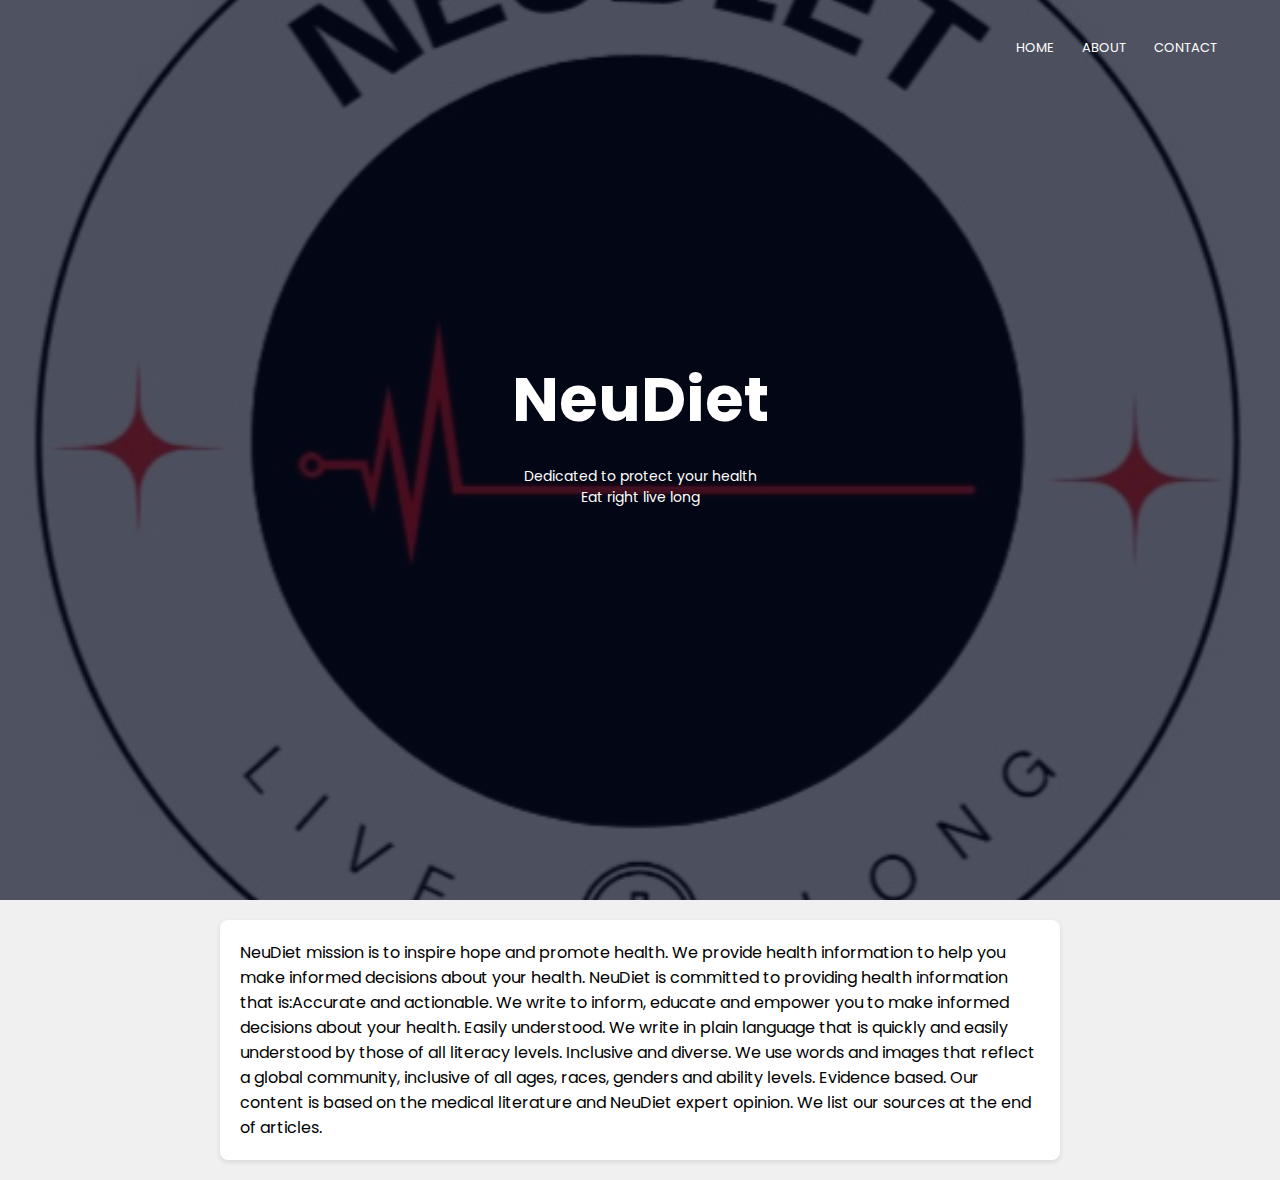
<file: clinical/about.html>
<!DOCTYPE html>
<html lang="en">
<head>
<meta charset="UTF-8">
<meta name="viewport" content="width=device-width, initial-scale=1.0">
<title>NeuDiet</title>
<link rel="stylesheet" href="style.css">
<link href="https://fonts.googleapis.com/css?family=Poppins:100,200,300,400,600,700&display=swap" rel="stylesheet">
<link rel="stylesheet" href="https://stackpath.bootstrapcdn.com/font-awesome/4.7.0/css/font-awesome.min.css"> 
</head>
<body>
    <section class="header">
        <nav>
            <a href="index.html"></a>
            <div class="nav-links" id="navLinks">  
                <i class="fa fa-close" onclick="hideMenu()"></i>
                <ul>
                    <li><a href="test2.html">HOME</a></li>
                    <li><a href="about.html">ABOUT</a></li>
                    <li><a href="contact.html">CONTACT</a></li>
                </ul>
            </div>
            <i class="fa fa-bars" onclick="showMenu()"></i>
        </nav>
        
        <div class="text-box">
            <h1>NeuDiet</h1>
            <p>Dedicated to protect your health</br>Eat right live long</p>
        </div>
    </section>
<div class="container">
<title>ABOUT US</title>
NeuDiet mission is to inspire hope and promote health. We provide health information to help you make informed decisions about your health.
NeuDiet is committed to providing health information that is:Accurate and actionable. 
We write to inform, educate and empower you to make informed decisions about your health.
Easily understood. We write in plain language that is quickly and easily understood by those of all literacy levels.
Inclusive and diverse. We use words and images that reflect a global community, inclusive of all ages, races, genders and ability levels.
Evidence based. Our content is based on the medical literature and NeuDiet expert opinion. We list our sources at the end of articles.
</div>
</body>
</html>
</file>
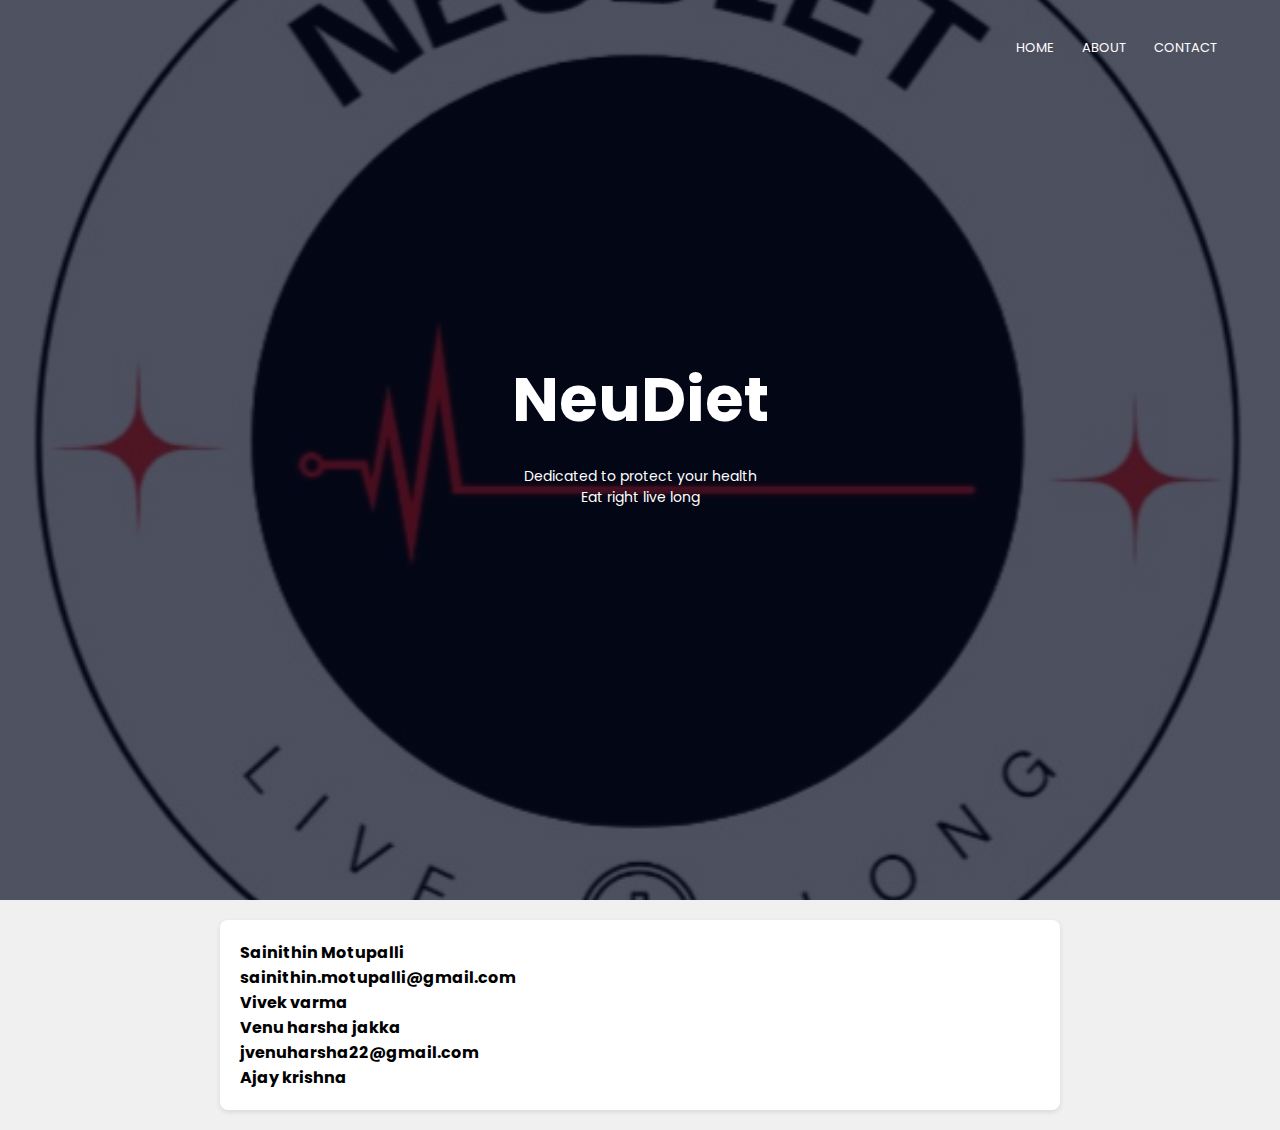
<file: clinical/contact.html>
<!DOCTYPE html>
<html lang="en">
<head>
<meta charset="UTF-8">
<meta name="viewport" content="width=device-width, initial-scale=1.0">
<title>NeuDiet</title>
<link rel="stylesheet" href="style.css">
<link href="https://fonts.googleapis.com/css?family=Poppins:100,200,300,400,600,700&display=swap" rel="stylesheet">
<link rel="stylesheet" href="https://stackpath.bootstrapcdn.com/font-awesome/4.7.0/css/font-awesome.min.css"> 
</head>
<body>
    <section class="header">
        <nav>
            <a href="index.html"></a>
            <div class="nav-links" id="navLinks">  
                <i class="fa fa-close" onclick="hideMenu()"></i>
                <ul>
                    <li><a href="test2.html">HOME</a></li>
                    <li><a href="about.html">ABOUT</a></li>
                    <li><a href="contact.html">CONTACT</a></li>
                </ul>
            </div>
            <i class="fa fa-bars" onclick="showMenu()"></i>
        </nav>
        
        <div class="text-box">
            <h1>NeuDiet</h1>
            <p>Dedicated to protect your health</br>Eat right live long</p>
        </div>
    </section>
    <div class="container">
    <b>Sainithin Motupalli<br>
    sainithin.motupalli@gmail.com<br>
    Vivek varma<br>
    Venu harsha jakka<br>
    jvenuharsha22@gmail.com<br>
    Ajay krishna<br></b>
    </div>
</body>
</html>
</file>
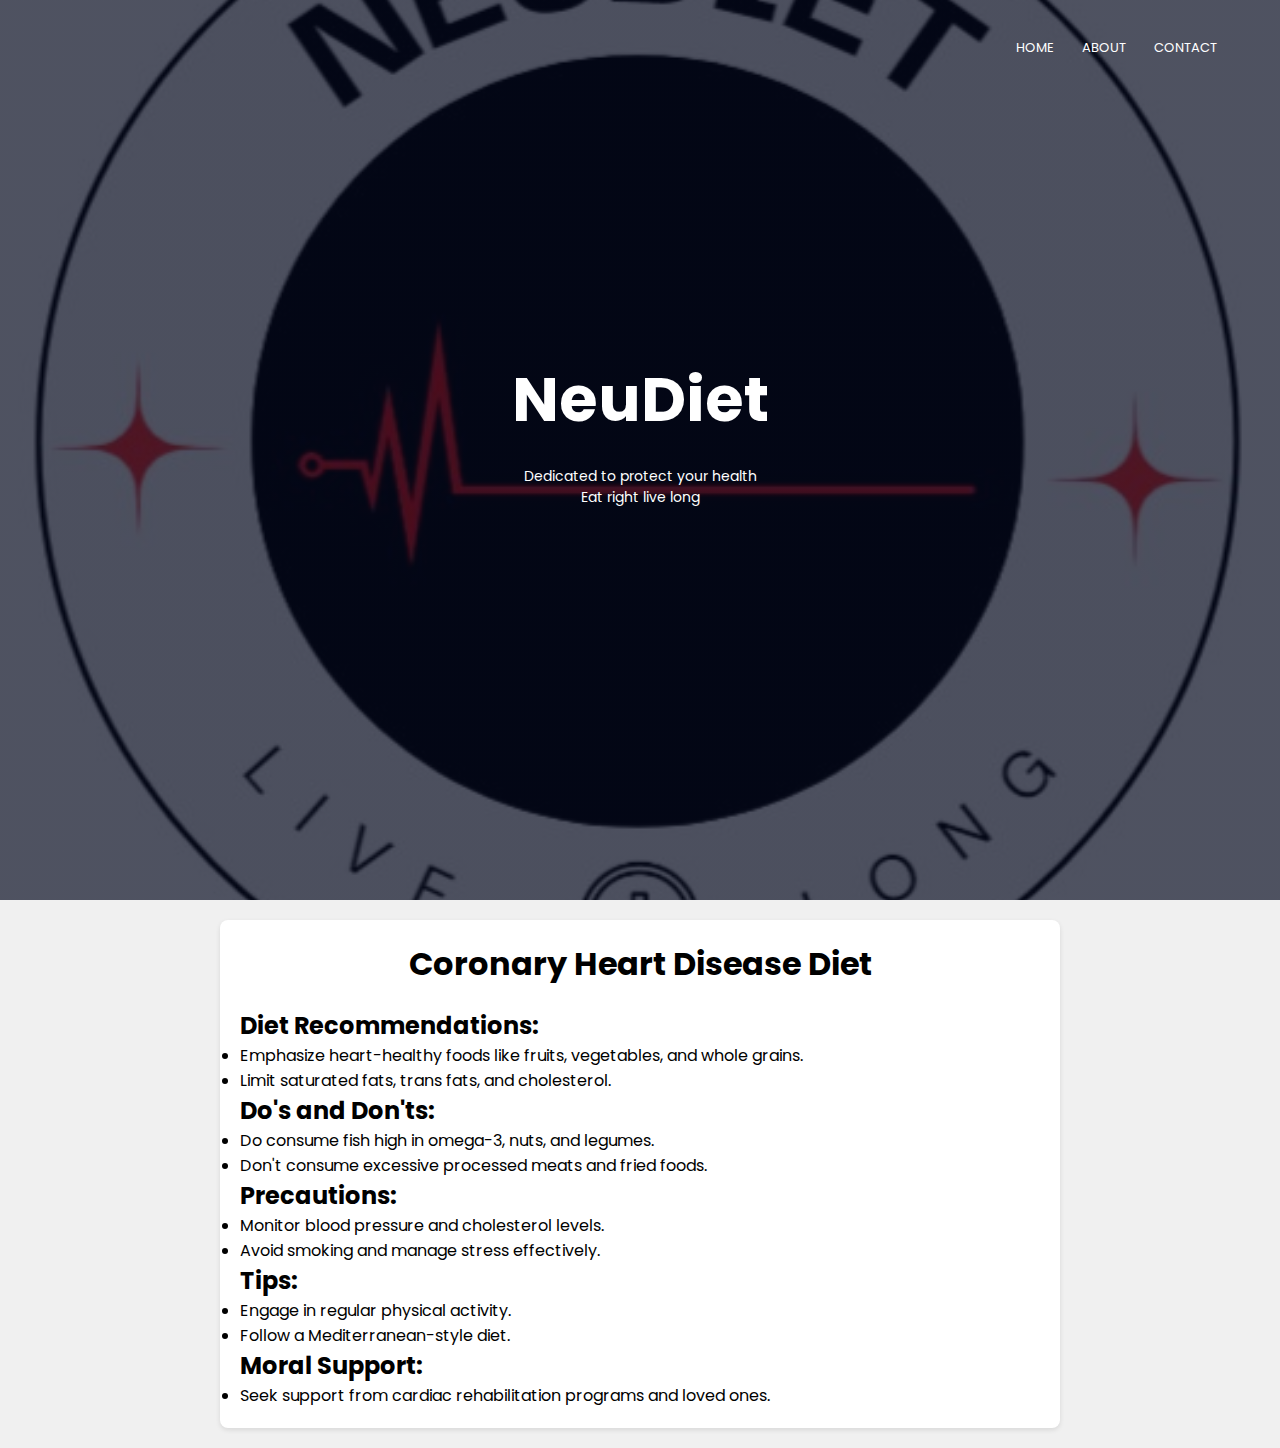
<file: clinical/diet_coronary_heart_disease.html>
<!DOCTYPE html>
<html lang="en">
<head>
<meta charset="UTF-8">
<meta name="viewport" content="width=device-width, initial-scale=1.0">
<title>NeuDiet</title>
<link rel="stylesheet" href="style.css">
<link href="https://fonts.googleapis.com/css?family=Poppins:100,200,300,400,600,700&display=swap" rel="stylesheet">
<link rel="stylesheet" href="https://stackpath.bootstrapcdn.com/font-awesome/4.7.0/css/font-awesome.min.css"> 
</head>
<body>
    <section class="header">
        <nav>
            <a href="index.html"></a>
            <div class="nav-links" id="navLinks">  
                <i class="fa fa-close" onclick="hideMenu()"></i>
                <ul>
                    <li><a href="test2.html">HOME</a></li>
                    <li><a href="about.html">ABOUT</a></li>
                    <li><a href="contact.html">CONTACT</a></li>
                </ul>
            </div>
            <i class="fa fa-bars" onclick="showMenu()"></i>
        </nav>
        
        <div class="text-box">
            <h1>NeuDiet</h1>
            <p>Dedicated to protect your health</br>Eat right live long</p>
        </div>
    </section>
    <div class="container">
<title>Coronary Heart Disease Diet</title>
</head>
<body>
    <h1>Coronary Heart Disease Diet</h1>
    <h2>Diet Recommendations:</h2>
    <ul>
        <li>Emphasize heart-healthy foods like fruits, vegetables, and whole grains.</li>
        <li>Limit saturated fats, trans fats, and cholesterol.</li>
    </ul>
    <h2>Do's and Don'ts:</h2>
    <ul>
        <li>Do consume fish high in omega-3, nuts, and legumes.</li>
        <li>Don't consume excessive processed meats and fried foods.</li>
    </ul>
    <h2>Precautions:</h2>
    <ul>
        <li>Monitor blood pressure and cholesterol levels.</li>
        <li>Avoid smoking and manage stress effectively.</li>
    </ul>
    <h2>Tips:</h2>
    <ul>
        <li>Engage in regular physical activity.</li>
        <li>Follow a Mediterranean-style diet.</li>
    </ul>
    <h2>Moral Support:</h2>
    <ul>
        <li>Seek support from cardiac rehabilitation programs and loved ones.</li>
    </ul>
</div>
</body>
</html>
</file>
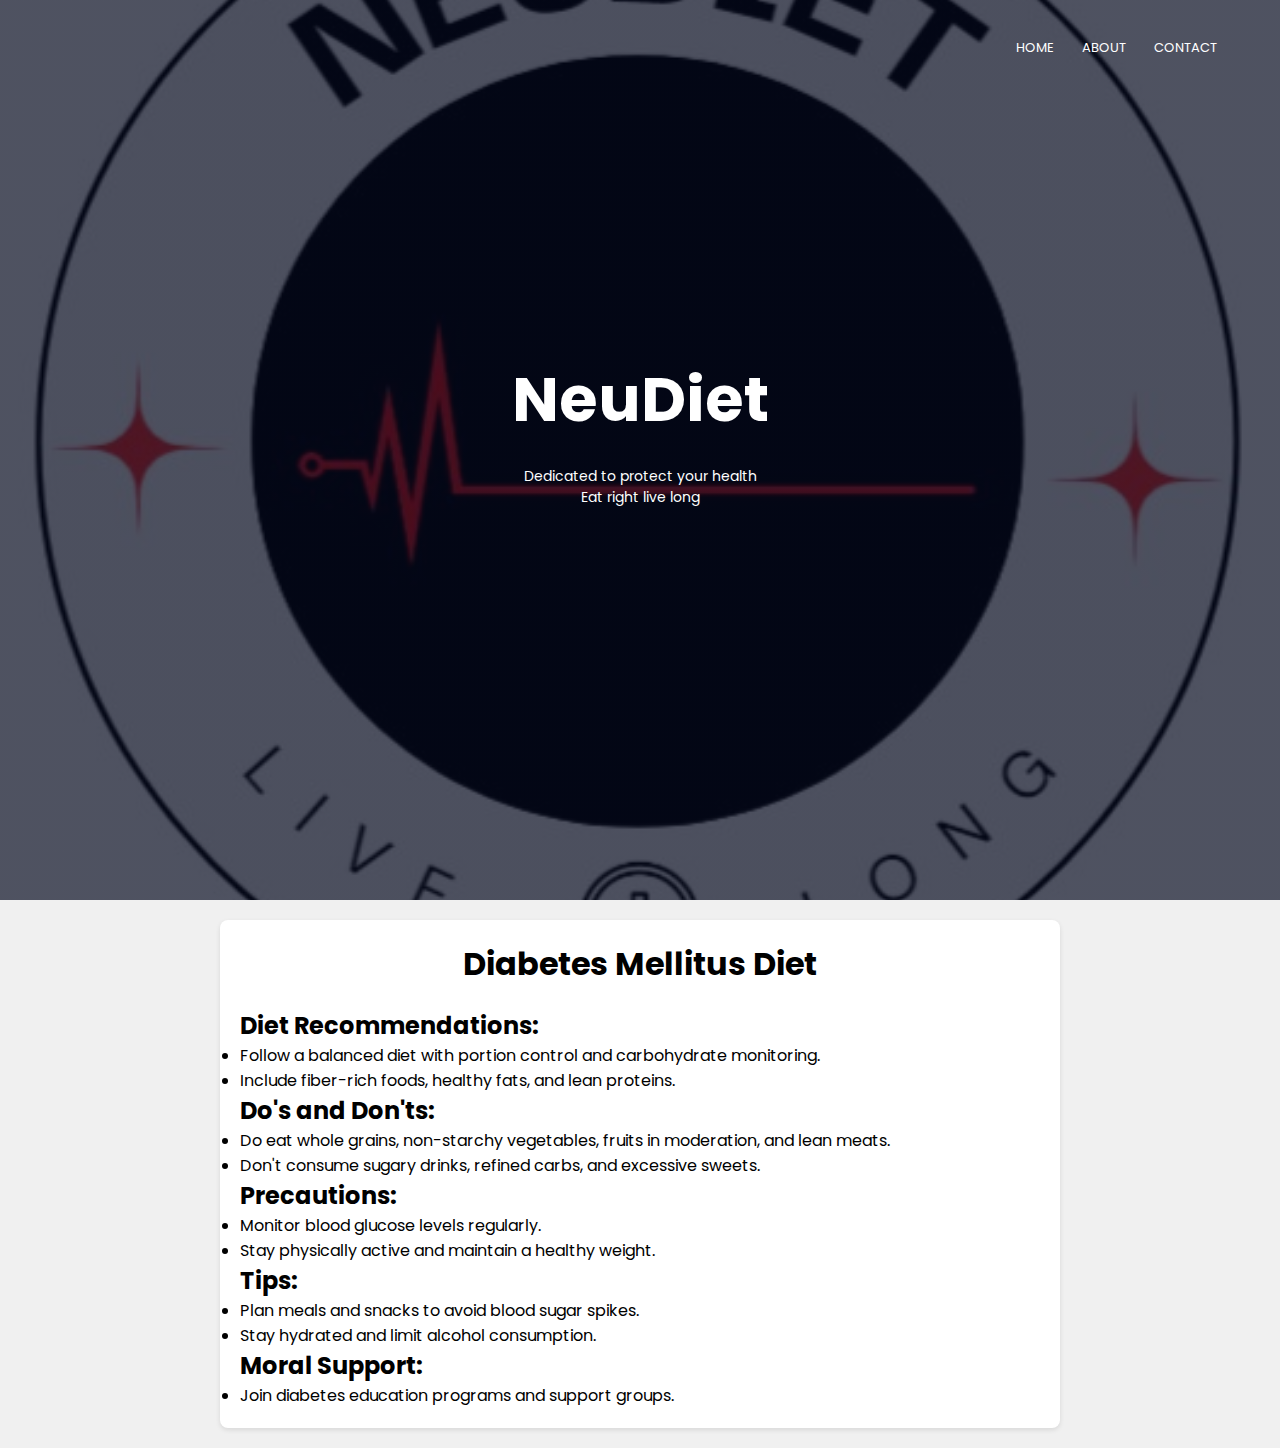
<file: clinical/diet_diabetes.html>
<!DOCTYPE html>
<html lang="en">
<head>
<meta charset="UTF-8">
<meta name="viewport" content="width=device-width, initial-scale=1.0">
<title>NeuDiet</title>
<link rel="stylesheet" href="style.css">
<link href="https://fonts.googleapis.com/css?family=Poppins:100,200,300,400,600,700&display=swap" rel="stylesheet">
<link rel="stylesheet" href="https://stackpath.bootstrapcdn.com/font-awesome/4.7.0/css/font-awesome.min.css"> 
</head>
<body>
    <section class="header">
        <nav>
            <a href="index.html"></a>
            <div class="nav-links" id="navLinks">  
                <i class="fa fa-close" onclick="hideMenu()"></i>
                <ul>
                    <li><a href="test2.html">HOME</a></li>
                    <li><a href="about.html">ABOUT</a></li>
                    <li><a href="contact.html">CONTACT</a></li>
                </ul>
            </div>
            <i class="fa fa-bars" onclick="showMenu()"></i>
        </nav>
        
        <div class="text-box">
            <h1>NeuDiet</h1>
            <p>Dedicated to protect your health</br>Eat right live long</p>
        </div>
    </section>

<title>Diabetes Mellitus Diet</title>
</head>
<body>

<div class="container">
    <h1>Diabetes Mellitus Diet</ul></h1>
    <h2>Diet Recommendations:</h2>
    <ul>
        <li>Follow a balanced diet with portion control and carbohydrate monitoring.</li>
        <li>Include fiber-rich foods, healthy fats, and lean proteins.</li>
    </ul>
    <h2>Do's and Don'ts:</h2>
    <ul>
        <li>Do eat whole grains, non-starchy vegetables, fruits in moderation, and lean meats.</li>
        <li>Don't consume sugary drinks, refined carbs, and excessive sweets.</li>
    </ul>
    <h2>Precautions:</h2>
    <ul>
        <li>Monitor blood glucose levels regularly.</li>
        <li>Stay physically active and maintain a healthy weight.</li>
    </ul>
    <h2>Tips:</h2>
    <ul>
        <li>Plan meals and snacks to avoid blood sugar spikes.</li>
        <li>Stay hydrated and limit alcohol consumption.</li>
    </ul>
    <h2>Moral Support:</h2>
    <ul>
        <li>Join diabetes education programs and support groups.</li>
    </ul>
</div>

</body>
</html>
</file>
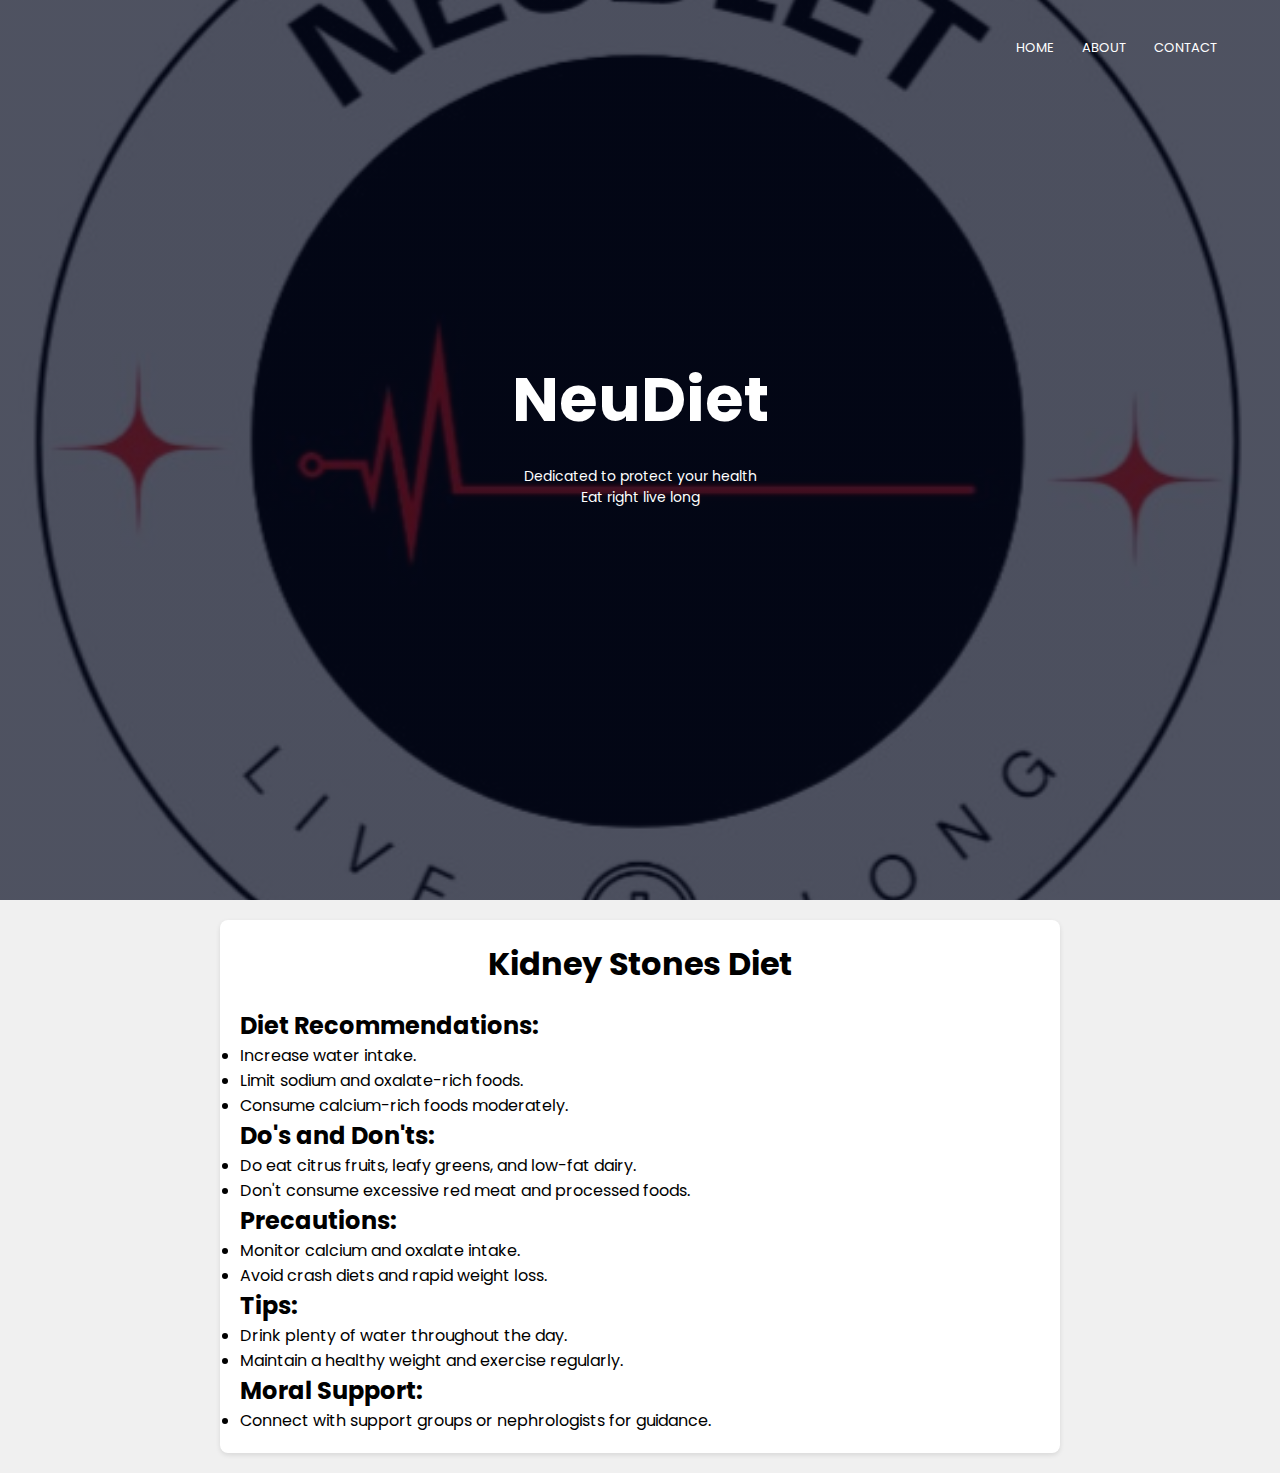
<file: clinical/diet_kidney_stones.html>
<!DOCTYPE html>
<html lang="en">
<head>
<meta charset="UTF-8">
<meta name="viewport" content="width=device-width, initial-scale=1.0">
<title>NeuDiet</title>
<link rel="stylesheet" href="style.css">
<link href="https://fonts.googleapis.com/css?family=Poppins:100,200,300,400,600,700&display=swap" rel="stylesheet">
<link rel="stylesheet" href="https://stackpath.bootstrapcdn.com/font-awesome/4.7.0/css/font-awesome.min.css"> 
</head>
<body>
    <section class="header">
        <nav>
            <a href="index.html"></a>
            <div class="nav-links" id="navLinks">  
                <i class="fa fa-close" onclick="hideMenu()"></i>
                <ul>
                    <li><a href="test2.html">HOME</a></li>
                    <li><a href="about.html">ABOUT</a></li>
                    <li><a href="contact.html">CONTACT</a></li>
                </ul>
            </div>
            <i class="fa fa-bars" onclick="showMenu()"></i>
        </nav>
        
        <div class="text-box">
            <h1>NeuDiet</h1>
            <p>Dedicated to protect your health</br>Eat right live long</p>
        </div>
    </section>
    <div class="container">
<title>Kidney Stones Diet</title>
</head>
<body>
    <h1>Kidney Stones Diet</h1>
    <h2>Diet Recommendations:</h2>
    <ul>
        <li>Increase water intake.</li>
        <li>Limit sodium and oxalate-rich foods.</li>
        <li>Consume calcium-rich foods moderately.</li>
    </ul>
    <h2>Do's and Don'ts:</h2>
    <ul>
        <li>Do eat citrus fruits, leafy greens, and low-fat dairy.</li>
        <li>Don't consume excessive red meat and processed foods.</li>
    </ul>
    <h2>Precautions:</h2>
    <ul>
        <li>Monitor calcium and oxalate intake.</li>
        <li>Avoid crash diets and rapid weight loss.</li>
    </ul>
    <h2>Tips:</h2>
    <ul>
        <li>Drink plenty of water throughout the day.</li>
        <li>Maintain a healthy weight and exercise regularly.</li>
    </ul>
    <h2>Moral Support:</h2>
    <ul>
        <li>Connect with support groups or nephrologists for guidance.</li>
    </ul>
</div>
</body>
</html>
</file>
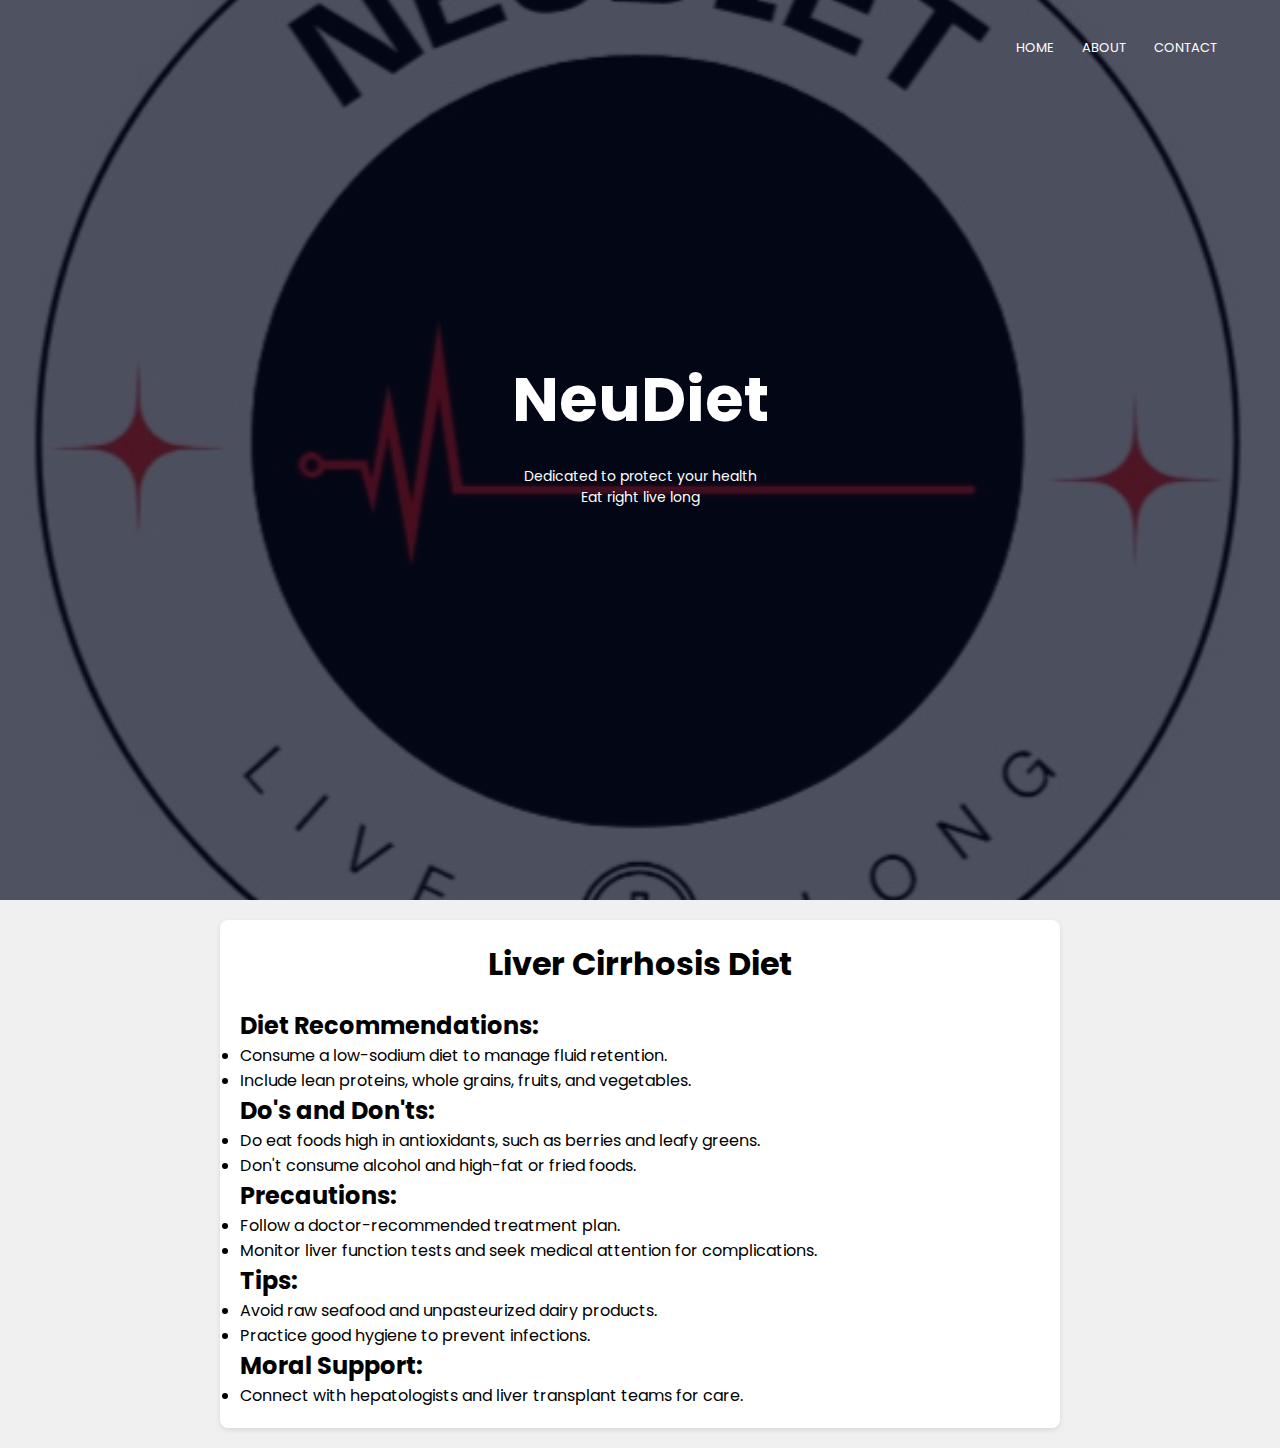
<file: clinical/diet_liver_cirrhosis.html>
<!DOCTYPE html>
<html lang="en">
<head>
<meta charset="UTF-8">
<meta name="viewport" content="width=device-width, initial-scale=1.0">
<title>NeuDiet</title>
<link rel="stylesheet" href="style.css">
<link href="https://fonts.googleapis.com/css?family=Poppins:100,200,300,400,600,700&display=swap" rel="stylesheet">
<link rel="stylesheet" href="https://stackpath.bootstrapcdn.com/font-awesome/4.7.0/css/font-awesome.min.css"> 
</head>
<body>
    <section class="header">
        <nav>
            <a href="index.html"></a>
            <div class="nav-links" id="navLinks">  
                <i class="fa fa-close" onclick="hideMenu()"></i>
                <ul>
                    <li><a href="test2.html">HOME</a></li>
                    <li><a href="about.html">ABOUT</a></li>
                    <li><a href="contact.html">CONTACT</a></li>
                </ul>
            </div>
            <i class="fa fa-bars" onclick="showMenu()"></i>
        </nav>
        
        <div class="text-box">
            <h1>NeuDiet</h1>
            <p>Dedicated to protect your health</br>Eat right live long</p>
        </div>
    </section>
    <div class="container">
<title>Liver Cirrhosis Diet</title>
</head>
<body>
    <h1>Liver Cirrhosis Diet</h1>
    <h2>Diet Recommendations:</h2>
    <ul>
        <li>Consume a low-sodium diet to manage fluid retention.</li>
        <li>Include lean proteins, whole grains, fruits, and vegetables.</li>
    </ul>
    <h2>Do's and Don'ts:</h2>
    <ul>
        <li>Do eat foods high in antioxidants, such as berries and leafy greens.</li>
        <li>Don't consume alcohol and high-fat or fried foods.</li>
    </ul>
    <h2>Precautions:</h2>
    <ul>
        <li>Follow a doctor-recommended treatment plan.</li>
        <li>Monitor liver function tests and seek medical attention for complications.</li>
    </ul>
    <h2>Tips:</h2>
    <ul>
        <li>Avoid raw seafood and unpasteurized dairy products.</li>
        <li>Practice good hygiene to prevent infections.</li>
    </ul>
    <h2>Moral Support:</h2>
    <ul>
        <li>Connect with hepatologists and liver transplant teams for care.</li>
    </ul>
</div>
</body>
</html>
</file>
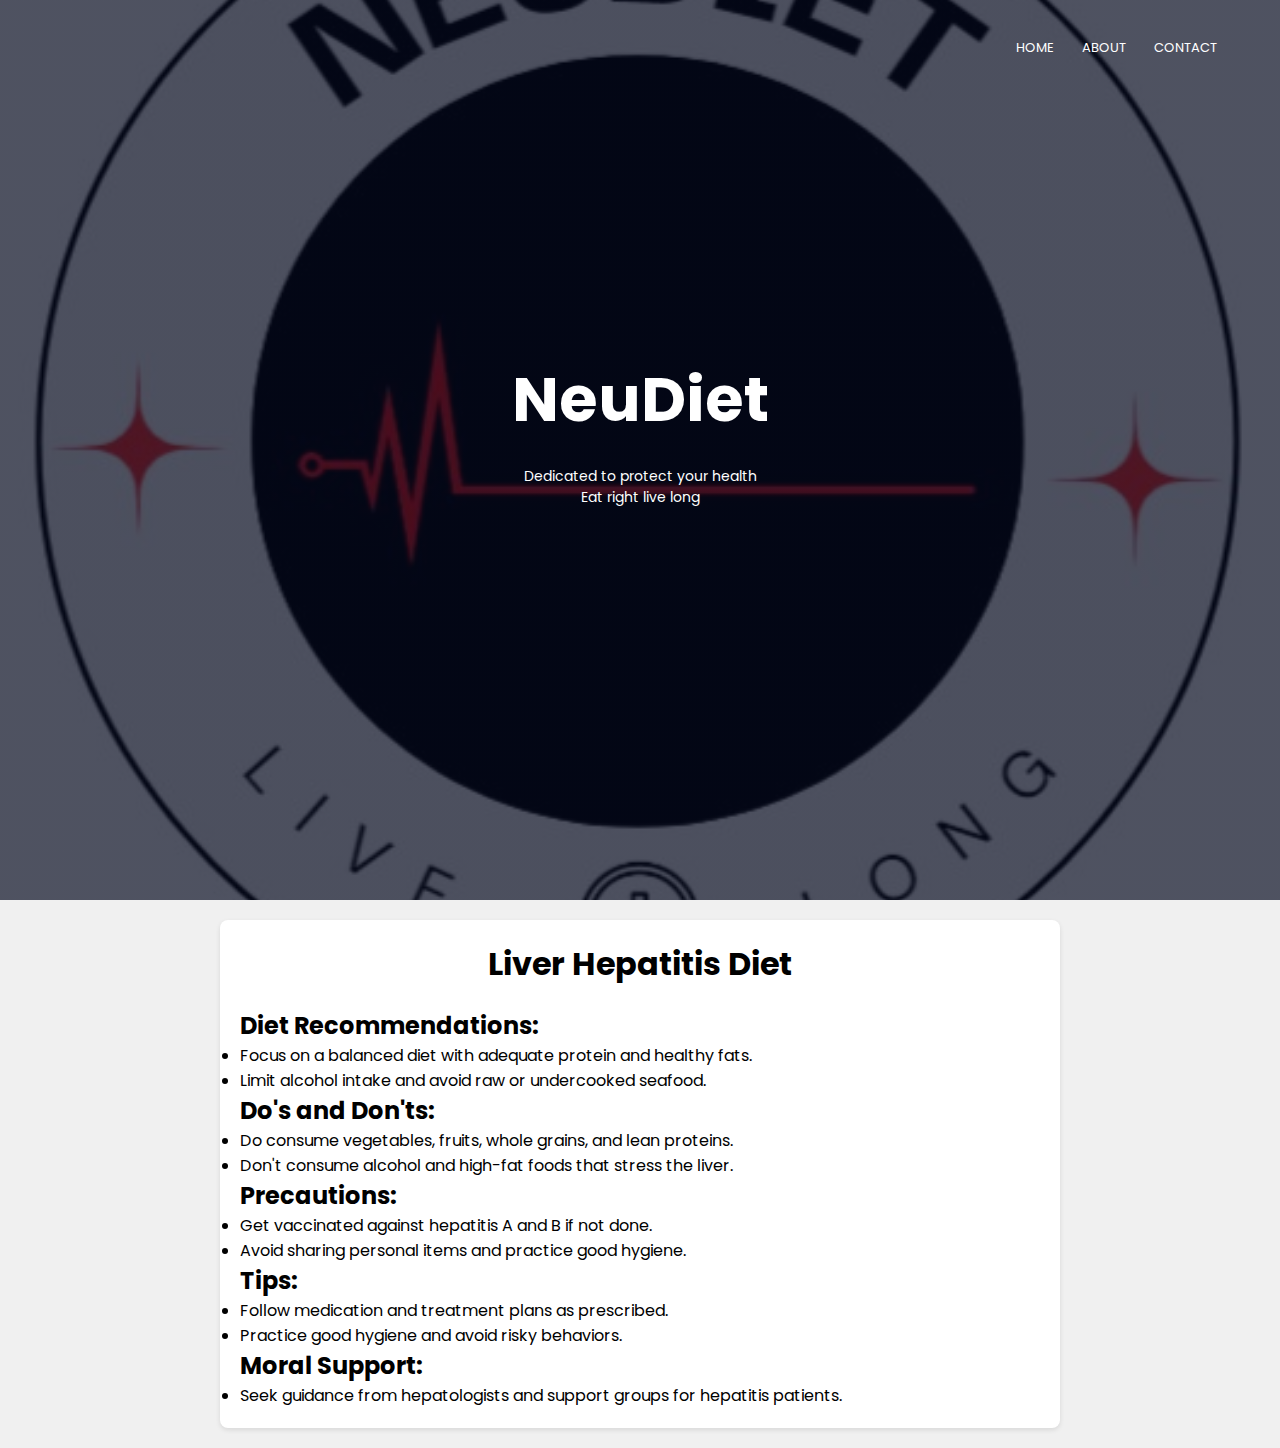
<file: clinical/diet_liver_hepatitis.html>
<!DOCTYPE html>
<html lang="en">
<head>
<meta charset="UTF-8">
<meta name="viewport" content="width=device-width, initial-scale=1.0">
<title>NeuDiet</title>
<link rel="stylesheet" href="style.css">
<link href="https://fonts.googleapis.com/css?family=Poppins:100,200,300,400,600,700&display=swap" rel="stylesheet">
<link rel="stylesheet" href="https://stackpath.bootstrapcdn.com/font-awesome/4.7.0/css/font-awesome.min.css"> 
</head>
<body>
    <section class="header">
        <nav>
            <a href="index.html"></a>
            <div class="nav-links" id="navLinks">  
                <i class="fa fa-close" onclick="hideMenu()"></i>
                <ul>
                    <li><a href="test2.html">HOME</a></li>
                    <li><a href="about.html">ABOUT</a></li>
                    <li><a href="contact.html">CONTACT</a></li>
                </ul>
            </div>
            <i class="fa fa-bars" onclick="showMenu()"></i>
        </nav>
        
        <div class="text-box">
            <h1>NeuDiet</h1>
            <p>Dedicated to protect your health</br>Eat right live long</p>
        </div>
    </section>
<div class="container">
<title>Liver Hepatitis Diet</title>
</head>
<body>
    <h1>Liver Hepatitis Diet</h1>
    <h2>Diet Recommendations:</h2>
    <ul>
        <li>Focus on a balanced diet with adequate protein and healthy fats.</li>
        <li>Limit alcohol intake and avoid raw or undercooked seafood.</li>
    </ul>
    <h2>Do's and Don'ts:</h2>
    <ul>
        <li>Do consume vegetables, fruits, whole grains, and lean proteins.</li>
        <li>Don't consume alcohol and high-fat foods that stress the liver.</li>
    </ul>
    <h2>Precautions:</h2>
    <ul>
        <li>Get vaccinated against hepatitis A and B if not done.</li>
        <li>Avoid sharing personal items and practice good hygiene.</li>
    </ul>
    <h2>Tips:</h2>
    <ul>
        <li>Follow medication and treatment plans as prescribed.</li>
        <li>Practice good hygiene and avoid risky behaviors.</li>
    </ul>
    <h2>Moral Support:</h2>
    <ul>
        <li>Seek guidance from hepatologists and support groups for hepatitis patients.</li>
    </ul>
</div>
</body>
</html>
</file>
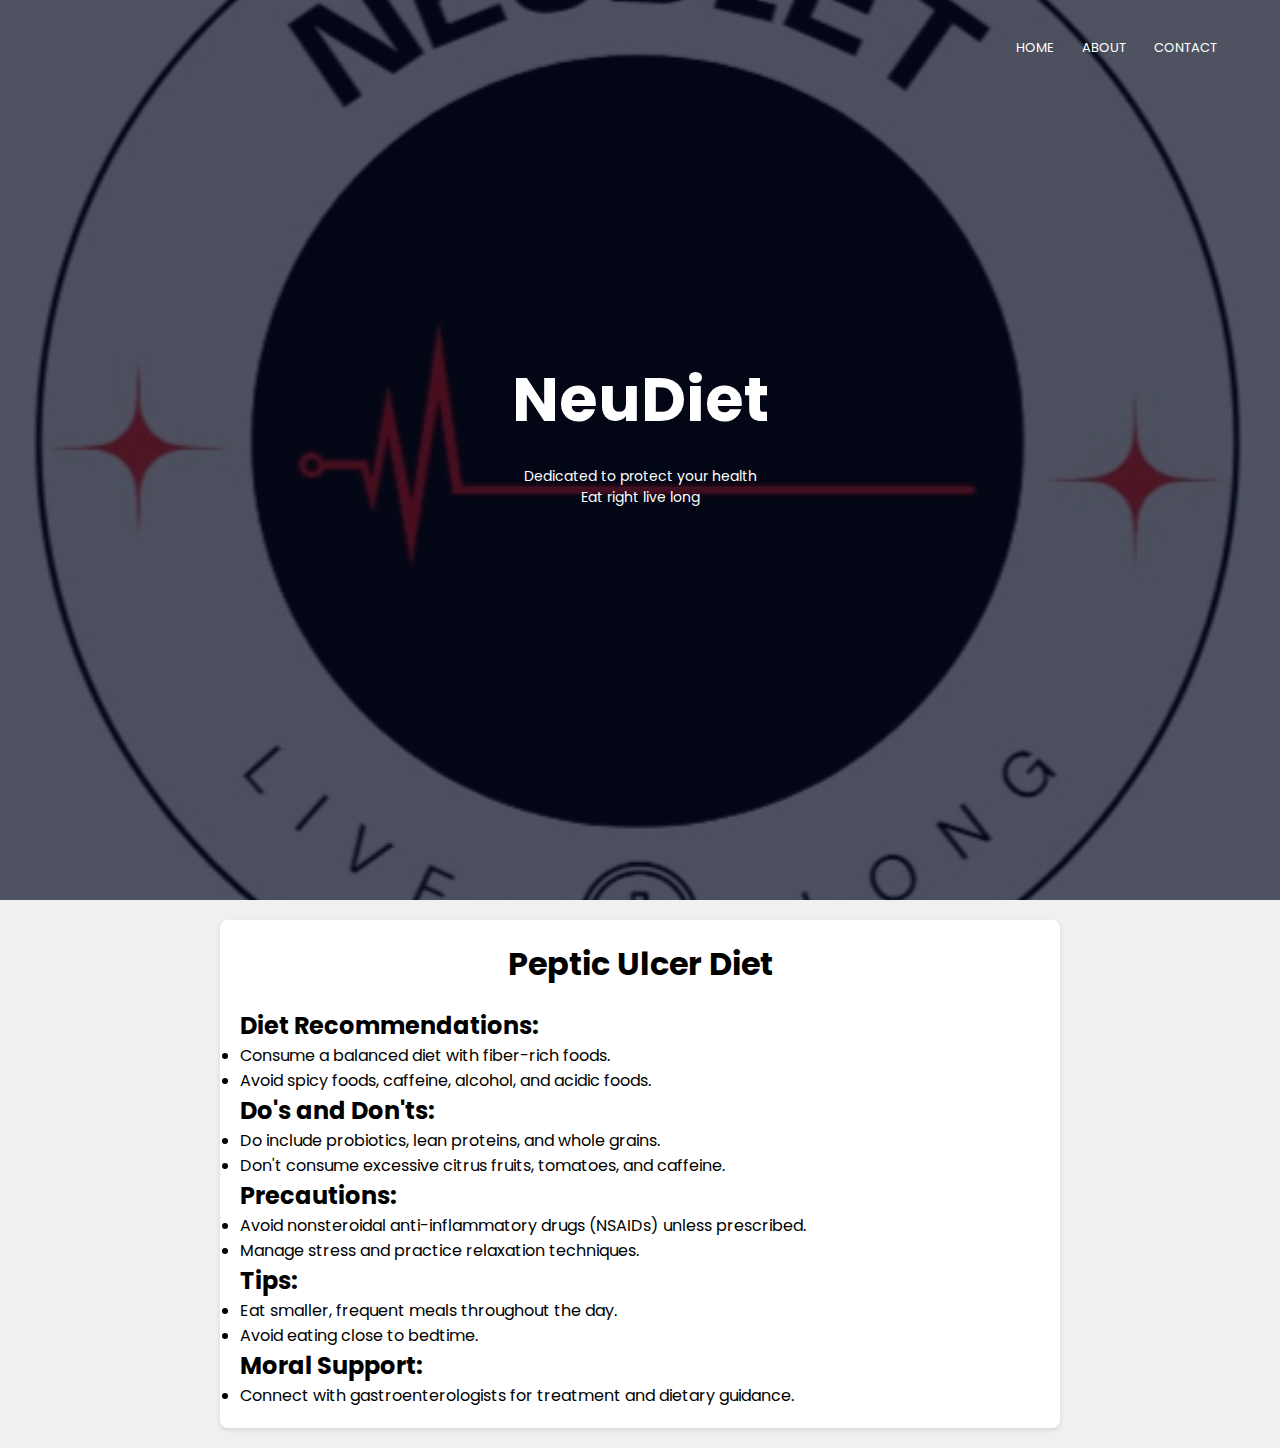
<file: clinical/diet_peptic_ulcer.html>
<!DOCTYPE html>
<html lang="en">
<head>
<meta charset="UTF-8">
<meta name="viewport" content="width=device-width, initial-scale=1.0">
<title>NeuDiet</title>
<link rel="stylesheet" href="style.css">
<link href="https://fonts.googleapis.com/css?family=Poppins:100,200,300,400,600,700&display=swap" rel="stylesheet">
<link rel="stylesheet" href="https://stackpath.bootstrapcdn.com/font-awesome/4.7.0/css/font-awesome.min.css"> 
</head>
<body>
    <section class="header">
        <nav>
            <a href="index.html"></a>
            <div class="nav-links" id="navLinks">  
                <i class="fa fa-close" onclick="hideMenu()"></i>
                <ul>
                    <li><a href="test2.html">HOME</a></li>
                    <li><a href="about.html">ABOUT</a></li>
                    <li><a href="contact.html">CONTACT</a></li>
                </ul>
            </div>
            <i class="fa fa-bars" onclick="showMenu()"></i>
        </nav>
        
        <div class="text-box">
            <h1>NeuDiet</h1>
            <p>Dedicated to protect your health</br>Eat right live long</p>
        </div>
    </section>
    <div class="container">
<title>Peptic Ulcer Diet</title>
</head>
<body>
    <h1>Peptic Ulcer Diet</h1>
    <h2>Diet Recommendations:</h2>
    <ul>
        <li>Consume a balanced diet with fiber-rich foods.</li>
        <li>Avoid spicy foods, caffeine, alcohol, and acidic foods.</li>
    </ul>
    <h2>Do's and Don'ts:</h2>
    <ul>
        <li>Do include probiotics, lean proteins, and whole grains.</li>
        <li>Don't consume excessive citrus fruits, tomatoes, and caffeine.</li>
    </ul>
    <h2>Precautions:</h2>
    <ul>
        <li>Avoid nonsteroidal anti-inflammatory drugs (NSAIDs) unless prescribed.</li>
        <li>Manage stress and practice relaxation techniques.</li>
    </ul>
    <h2>Tips:</h2>
    <ul>
        <li>Eat smaller, frequent meals throughout the day.</li>
        <li>Avoid eating close to bedtime.</li>
    </ul>
    <h2>Moral Support:</h2>
    <ul>
        <li>Connect with gastroenterologists for treatment and dietary guidance.</li>
    </ul>
</div>
</body>
</html>
</file>
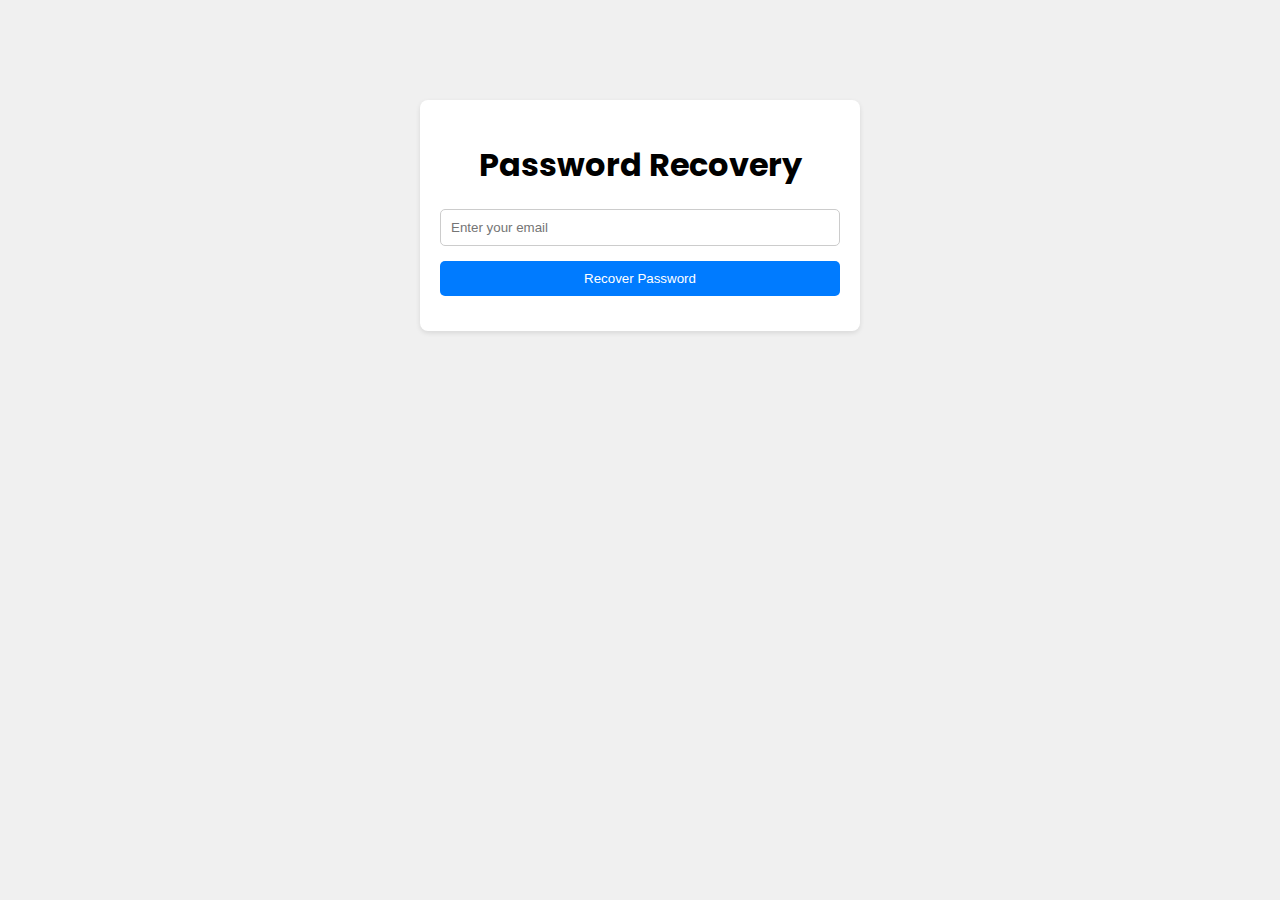
<file: clinical/forgot_password.html>
<!DOCTYPE html>
<html lang="en">
<head>
<meta charset="UTF-8">
<meta name="viewport" content="width=device-width, initial-scale=1.0">
<title>Password Recovery | NeuDiet</title>
<link rel="stylesheet" href="https://fonts.googleapis.com/css?family=Poppins:300,400,500,600,700&display=swap">
<style>
    body {
        font-family: 'Poppins', sans-serif;
        background-color: #f0f0f0;
        margin: 0;
        padding: 0;
    }
    .container {
        max-width: 400px;
        margin: 100px auto;
        background-color: #fff;
        padding: 20px;
        border-radius: 8px;
        box-shadow: 0 2px 5px rgba(0, 0, 0, 0.1);
    }
    h1 {
        text-align: center;
        margin-bottom: 20px;
    }
    input[type="email"], input[type="submit"] {
        width: 100%;
        padding: 10px;
        margin-bottom: 15px;
        border: 1px solid #ccc;
        border-radius: 5px;
        box-sizing: border-box;
    }
    input[type="submit"] {
        background-color: #007bff;
        color: #fff;
        border: none;
        cursor: pointer;
    }
    input[type="submit"]:hover {
        background-color: #0056b3;
    }
</style>
</head>
<body>
    <div class="container">
        <h1>Password Recovery</h1>
        <form id="passwordRecoveryForm">
            <input type="email" id="email" placeholder="Enter your email" required>
            <input type="submit" value="Recover Password">
        </form>
    </div>
</body>
</html>
</file>
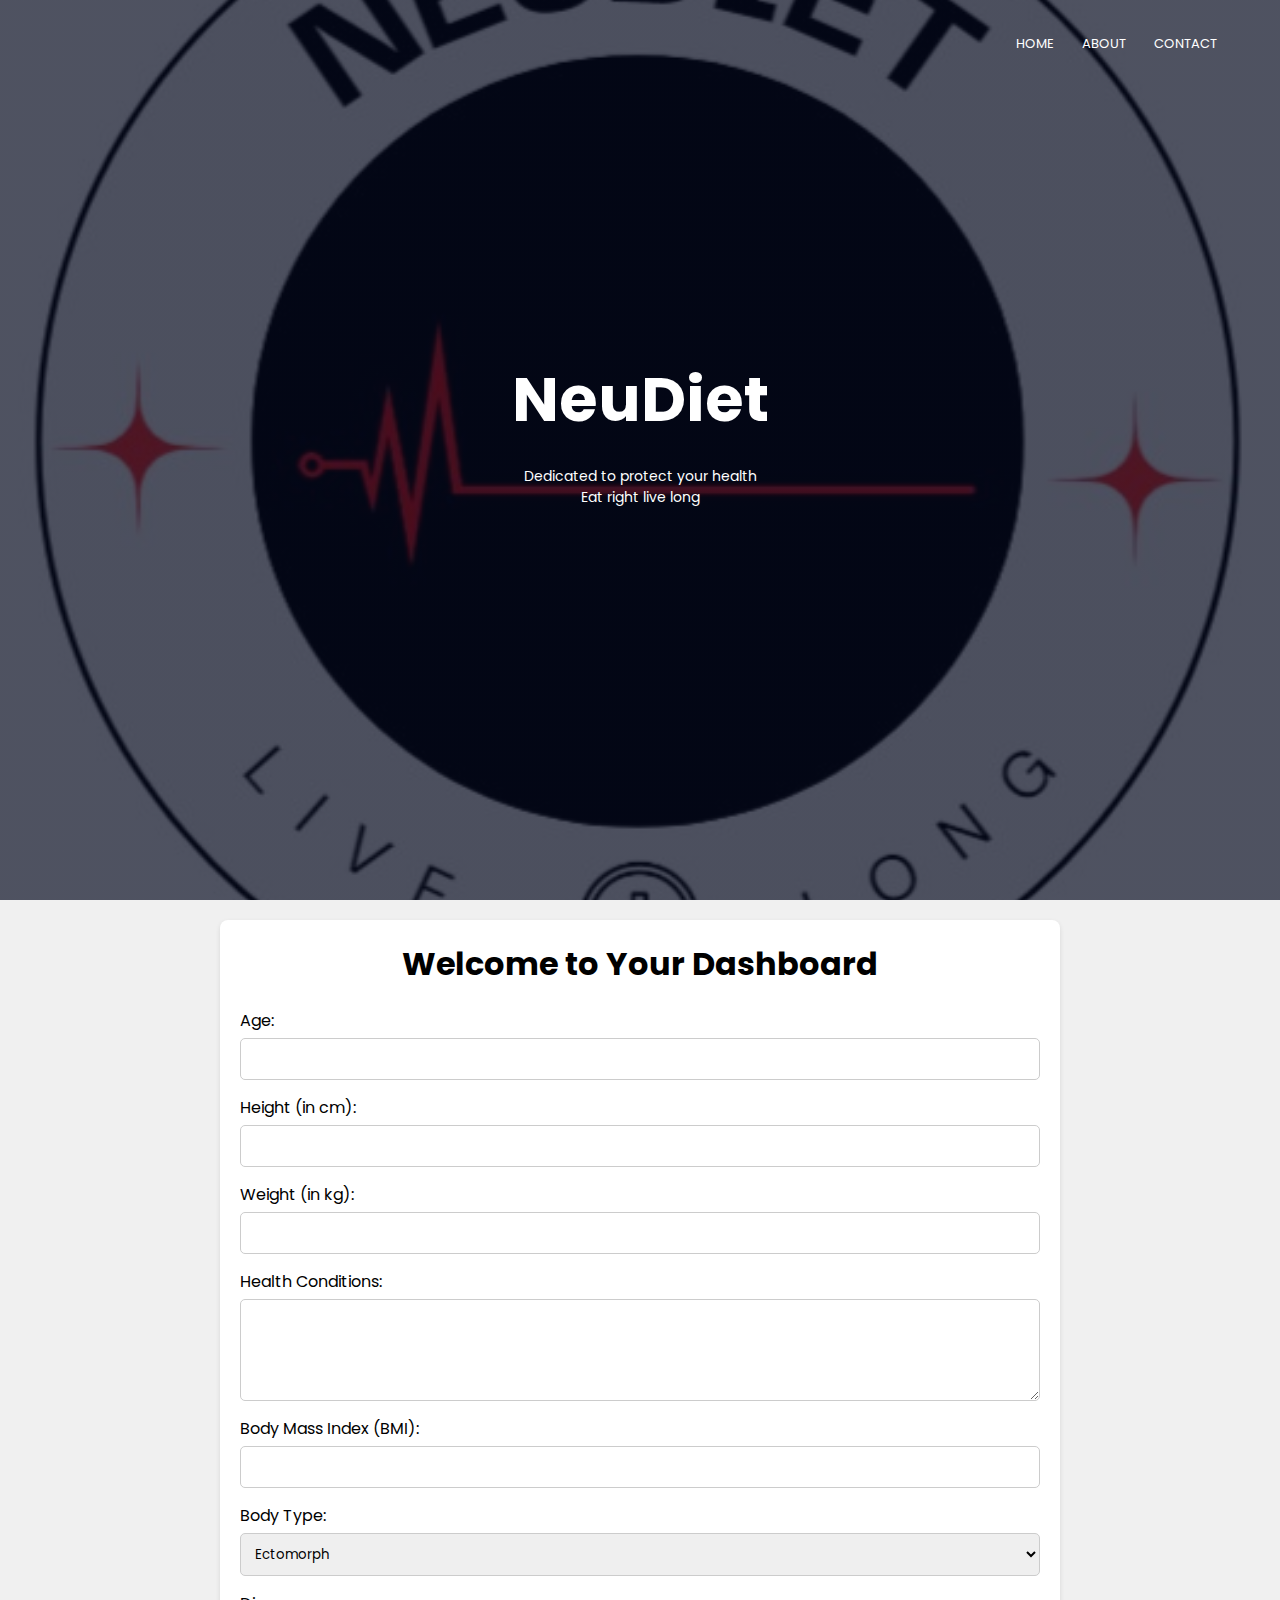
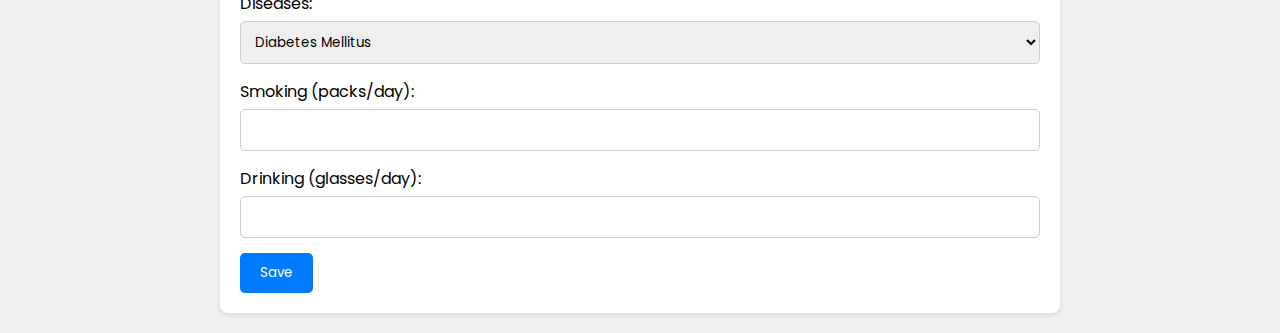
<file: clinical/test2.html>
<html>
<head>
<meta name="viewport" content="width=device-width, initial-scale=1.0">
<title>NeuDiet</title>
<link rel="stylesheet" href="style.css">
<link href="https://fonts.googleapis.com/css?family=Poppins:100,200,300,400,600,700&display=swap" rel="stylesheet">
<link rel="stylesheet" href="https://stackpath.bootstrapcdn.com/font-awesome/4.7.0/css/font-awesome.min.css"> 
</head>
<body>
    <section class="header">
        <nav>
            <a href="index.html"></a>
            <div class="nav-links" id="navLinks">  
                <i class="fa fa-close" onclick="hideMenu()"></i>
                <ul>
                    <li><a href="test2.html">HOME</a></li>
                    <li><a href="about.html">ABOUT</a></li>
                    <li><a href="contact.html">CONTACT</a></li>
                </ul>
            </div>
            <i class="fa fa-bars" onclick="showMenu()"></i>
        </nav>
        
        <div class="text-box">
            <h1>NeuDiet</h1>
            <p>Dedicated to protect your health</br>Eat right live long</p>
        </div>
    </section>
    <div class="container">
        <h1>Welcome to Your Dashboard</h1>       
        <form id="userDataForm" onsubmit="saveUserData(event)">
            <div class="input-group">
                <label for="age">Age:</label>
                <input type="number" id="age" name="age" required>
            </div>
            <div class="input-group">
                <label for="height">Height (in cm):</label>
                <input type="number" id="height" name="height" required>
            </div>
            <div class="input-group">
                <label for="weight">Weight (in kg):</label>
                <input type="number" id="weight" name="weight" required>
            </div>
            <div class="input-group">
                <label for="healthConditions">Health Conditions:</label>
                <textarea id="healthConditions" name="healthConditions" rows="4" required></textarea>
            </div>
            <div class="input-group">
                <label for="bmi">Body Mass Index (BMI):</label>
                <input type="text" id="bmi" name="bmi" readonly>
            </div>
            <div class="input-group">
                <label for="bodyType">Body Type:</label>
                <select id="bodyType" name="bodyType" required>
                    <option value="ectomorph">Ectomorph</option>
                    <option value="mesomorph">Mesomorph</option>
                    <option value="endomorph">Endomorph</option>
                </select>
            </div>
            <div class="input-group">
                <label for="diseases">Diseases:</label>
                <select id="diseases" name="diseases" required>
                    <option value="Diabetes Mellitus">Diabetes Mellitus</option>
                    <option value="Liver Cirrhosis">Liver Cirrhosis</option>
                    <option value="Kidney Stones">Kidney Stones</option>
                    <option value="Coronary Heart Disease">Coronary Heart Disease</option>
                    <option value="Peptic Ulcer">Peptic Ulcer</option>
                    <option value="Liver Hepatitis">Liver Hepatitis</option>
                    <option value="Pneumonia">Pneumonia</option>
                </select>
            </div>
            <div class="input-group">
                <label for="smoking">Smoking (packs/day):</label>
                <input type="number" id="smoking" name="smoking" required>
            </div>
            <div class="input-group">
                <label for="drinking">Drinking (glasses/day):</label>
                <input type="number" id="drinking" name="drinking" required>
            </div>
            <input type="submit" value="Save">
        </form>
    </div>

    <script>
        function saveUserData(event) {
            event.preventDefault(); // Prevent form submission


            let height = document.getElementById("height").value;
            let weight = document.getElementById("weight").value;
            let bmi = (weight / ((height / 100) * (height / 100))).toFixed(2);
            document.getElementById("bmi").value = bmi;
            alert("The bmi value"+bmi);

            let selectedDisease = document.getElementById("diseases").value;
            let redirectUrl = ""; 
            switch (selectedDisease) {
                case "Diabetes Mellitus":
                    redirectUrl = "diet_diabetes.html";
                    break;
                case "Liver Cirrhosis":
                    redirectUrl = "diet_liver_cirrhosis.html";
                    break;
                case "Kidney Stones":
                    redirectUrl = "diet_kidney_stones.html";
                    break;
                case "Coronary Heart Disease":
                    redirectUrl = "diet_coronary_heart_disease.html";
                    break;
                case "Peptic Ulcer":
                    redirectUrl = "diet_peptic_ulcer.html";
                    break;
                case "Liver Hepatitis":
                    redirectUrl = "diet_liver_hepatitis.html";
                    break;
                case "Pneumonia":
                    redirectUrl = "diet_pneumonia.html";
                    break;
                default:
                    redirectUrl = "default_diet.html";
                    break;
            }

            window.location.href = redirectUrl;
        }
    </script>

</body>
</html>
</file>
<file: clinical/style.css>
*{
    margin: 0;
    padding: 0;
    font-family: 'Poppins', sans-serif;
}
.header{
    min-height: 100vh;
    width: 100%;
    background-image: linear-gradient(rgba(4,9,30,0.7),rgba(4,9,30,0.7)),url(logo0.jpeg);
    background-position: center;
    background-size: cover;
    position: relative;
    overflow: hidden;
}

nav{
    display: flex;
    padding: 2% 4%;
    justify-content: space-between;
    align-items: center;
}
nav img{
    width: 135px;
}
.nav-links{
    flex: 1;
    text-align: right;
}
.nav-links ul li{
    list-style: none;
    display: inline-block;
    padding: 8px 12px;
    position: relative;
}
.nav-links ul li a{
    color: #fff;
    text-decoration: none;
    font-size: 13px;
}
.nav-links ul li::after{
    content: '';
    width: 0%;
    height: 2px;
    background: #f44336;
    display: block;
    margin: auto;
    transition: .5s;    
}
.nav-links ul li:hover::after{
    width: 100%;
}
nav .fa{
    display: none;
}

.text-box{
    width: 90%;
    color: #fff;
    position: absolute;
    top: 50%;
    left: 50%;
    transform: translate(-50%, -50%);
    text-align: center;
}
.text-box h1{
    font-size: 62px;
}
.text-box p{
    margin: 20px 0 40px;
    font-size: 14px;
    color: #fff;
}
.hero-btn {
    display: inline-block;
    text-decoration: none;
    color: #fff;
    border: 1px solid #fff;
    padding: 12px 34px;
    font-size: 13px;
    background: transparent;
    position: relative;
    cursor: pointer;
    transition: 1s;
}

.hero-btn:hover{
    border: 1px solid #f44336;
    background: #f44336;
}


@media(max-width: 700px)
{
   .nav-links ul li
    {
        display: block;
    }
    .nav-links
    {
        position: fixed;
        background: #f44336;
        height: 100vh;
        width: 200px;
        top: 0;
        right: -200px;
        text-align: left;
        z-index: 2;
        transition: 0.5s;
    }
    .nav-links ul{
        padding: 30px;
    }
    nav .fa{
        display: block;
        color: #fff;
        margin: 10px;
        font-size: 22px;
        cursor: pointer; 
    }
    .text-box h1{
        font-size: 20px;
    }
}

    body {
        font-family: 'Poppins', sans-serif;
        background-color: #f0f0f0;
        margin: 0;
        padding: 0;
    }
    .container {
        max-width: 800px;
        margin: 20px auto;
        background-color: #fff;
        padding: 20px;
        border-radius: 8px;
        box-shadow: 0 2px 5px rgba(0, 0, 0, 0.1);
    }
    h1 {
        text-align: center;
        margin-bottom: 20px;
    }
    .top-right-menu {
        text-align: right;
        margin-bottom: 20px;
    }
    .top-right-menu a {
        margin-left: 20px;
        text-decoration: none;
        color: #333;
    }
    .input-group {
        margin-bottom: 15px;
    }
    .input-group label {
        display: block;
        margin-bottom: 5px;
    }
    .input-group input[type="text"], .input-group input[type="number"] {
        width: 100%;
        padding: 10px;
        border: 1px solid #ccc;
        border-radius: 5px;
        box-sizing: border-box;
    }
    .input-group select {
        width: 100%;
        padding: 10px;
        border: 1px solid #ccc;
        border-radius: 5px;
        box-sizing: border-box;
    }
    .input-group textarea {
        width: 100%;
        padding: 10px;
        border: 1px solid #ccc;
        border-radius: 5px;
        box-sizing: border-box;
    }
    input[type="submit"] {
        background-color: #007bff;
        color: #fff;
        border: none;
        cursor: pointer;
        padding: 10px 20px;
        border-radius: 5px;
    }
    input[type="submit"]:hover {
        background-color: #0056b3;
    }
</file>
